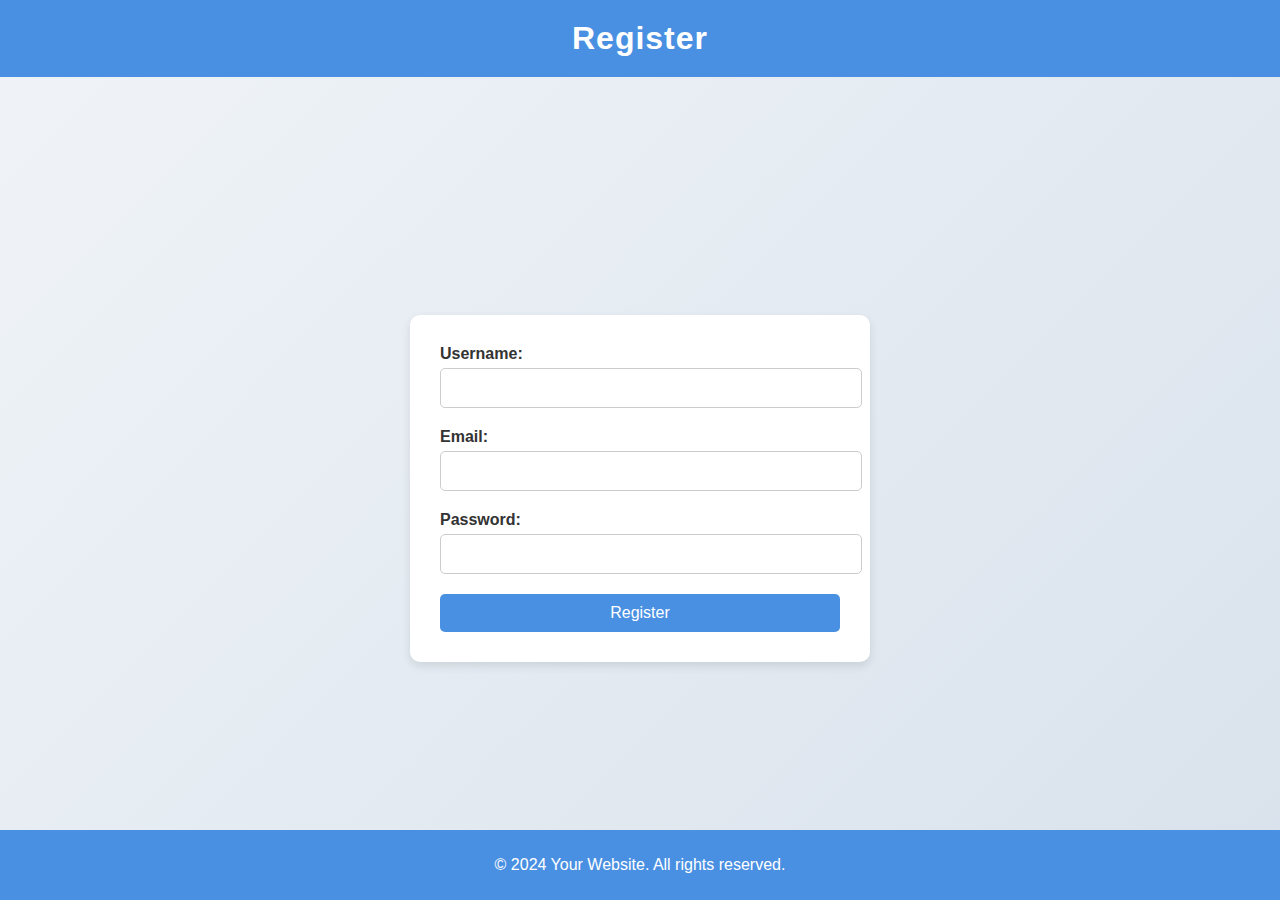
<file: company/five/index.html>
<!DOCTYPE html>
<html lang="en">
<head>
    <meta charset="UTF-8">
    <meta name="viewport" content="width=device-width, initial-scale=1.0">
    <title>Registration</title>
    <link rel="stylesheet" href="style.css">
</head>
<body>
    <header>
        <h1>Register</h1>
    </header>

    <main>
        <form action="connect.php" method="post">
            <div class="form-group">
                <label for="username">Username:</label>
                <input type="text" id="username" name="username" required>
            </div>
            <div class="form-group">
                <label for="email">Email:</label>
                <input type="email" id="email" name="email" required>
            </div>
            <div class="form-group">
                <label for="password">Password:</label>
                <input type="password" id="password" name="password" required>
            </div>
            <button type="submit">Register</button>
        </form>
    </main>

    <footer>
        <p>&copy; 2024 Your Website. All rights reserved.</p>
    </footer>
</body>
</html>
</file>
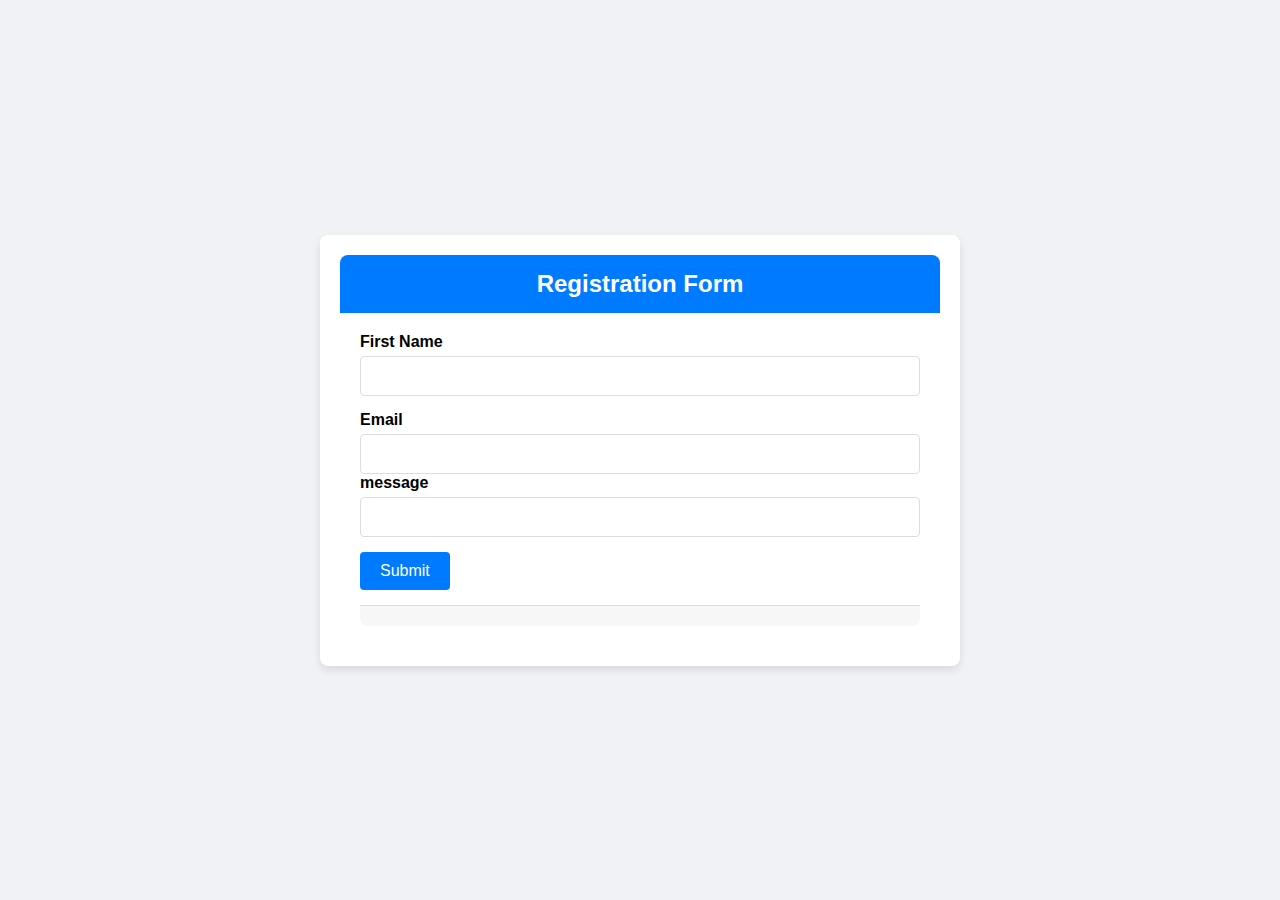
<file: company/four/index.html>
<!DOCTYPE html>
<html>
  <head>
    <title>Registration Page</title>
    <link rel="stylesheet" type="text/css" href="style.css" />
  </head>
  <body>
    <div class="container">
      <div class="row col-md-6 col-md-offset-3">
        <div class="panel panel-primary">
          <div class="panel-heading text-center">
            <h1>Registration Form</h1>
          </div>
          <div class="panel-body">
            <form action="connect.php" method="post">
              <div class="form-group">
                <label for="firstName">First Name</label>
                <input
                  type="text"
                  class="form-control"
                  id="firstName"
                  name="firstName"
                />
              </div>
              <!-- <div class="form-group">
                <label for="lastName">Last Name</label>
                <input
                  type="text"
                  class="form-control"
                  id="lastName"
                  name="lastName"
                />
              </div>
              <div class="form-group">
                <label for="gender">Gender</label>
                <div>
                  <label for="male" class="radio-inline"
                    ><input
                      type="radio"
                      name="gender"
                      value="m"
                      id="male"
                    />Male</label 
                   >
                  <label for="female" class="radio-inline"
                    ><input
                      type="radio"
                      name="gender"
                      value="f"
                      id="female"
                    />Female</label
                  >
                  <label for="others" class="radio-inline"
                    ><input
                      type="radio"
                      name="gender"
                      value="o"
                      id="others"
                    />Others</label
                  >
                </div>
              </div> -->
              <div class="form-group">
                <label for="email">Email</label>
                <input
                  type="text"
                  class="form-control"
                  id="email"
                  name="email"
                />
              <!-- </div>
              <div class="form-group">
                <label for="password">Password</label>
                <input
                  type="password"
                  class="form-control"
                  id="password"
                  name="password"
                />
              </div> 
                  <div class="form-group">
                <label for="number">Phone Number</label>
                <input
                  type="number"
                  class="form-control"
                  id="number"
                  name="number"
                />
              </div> -->
              <div class="form-group">
                <label for="message">message</label>
                <input
                  type="text"
                  class="form-control"
                  id="message"
                  name="message"
                />
              </div>
              <input type="submit" class="btn btn-primary" />
            </form>
          </div>
          <div class="panel-footer text-right">
            <small></small>
          </div>
        </div>
      </div>
    </div>
  
  </body>
</html>
</file>
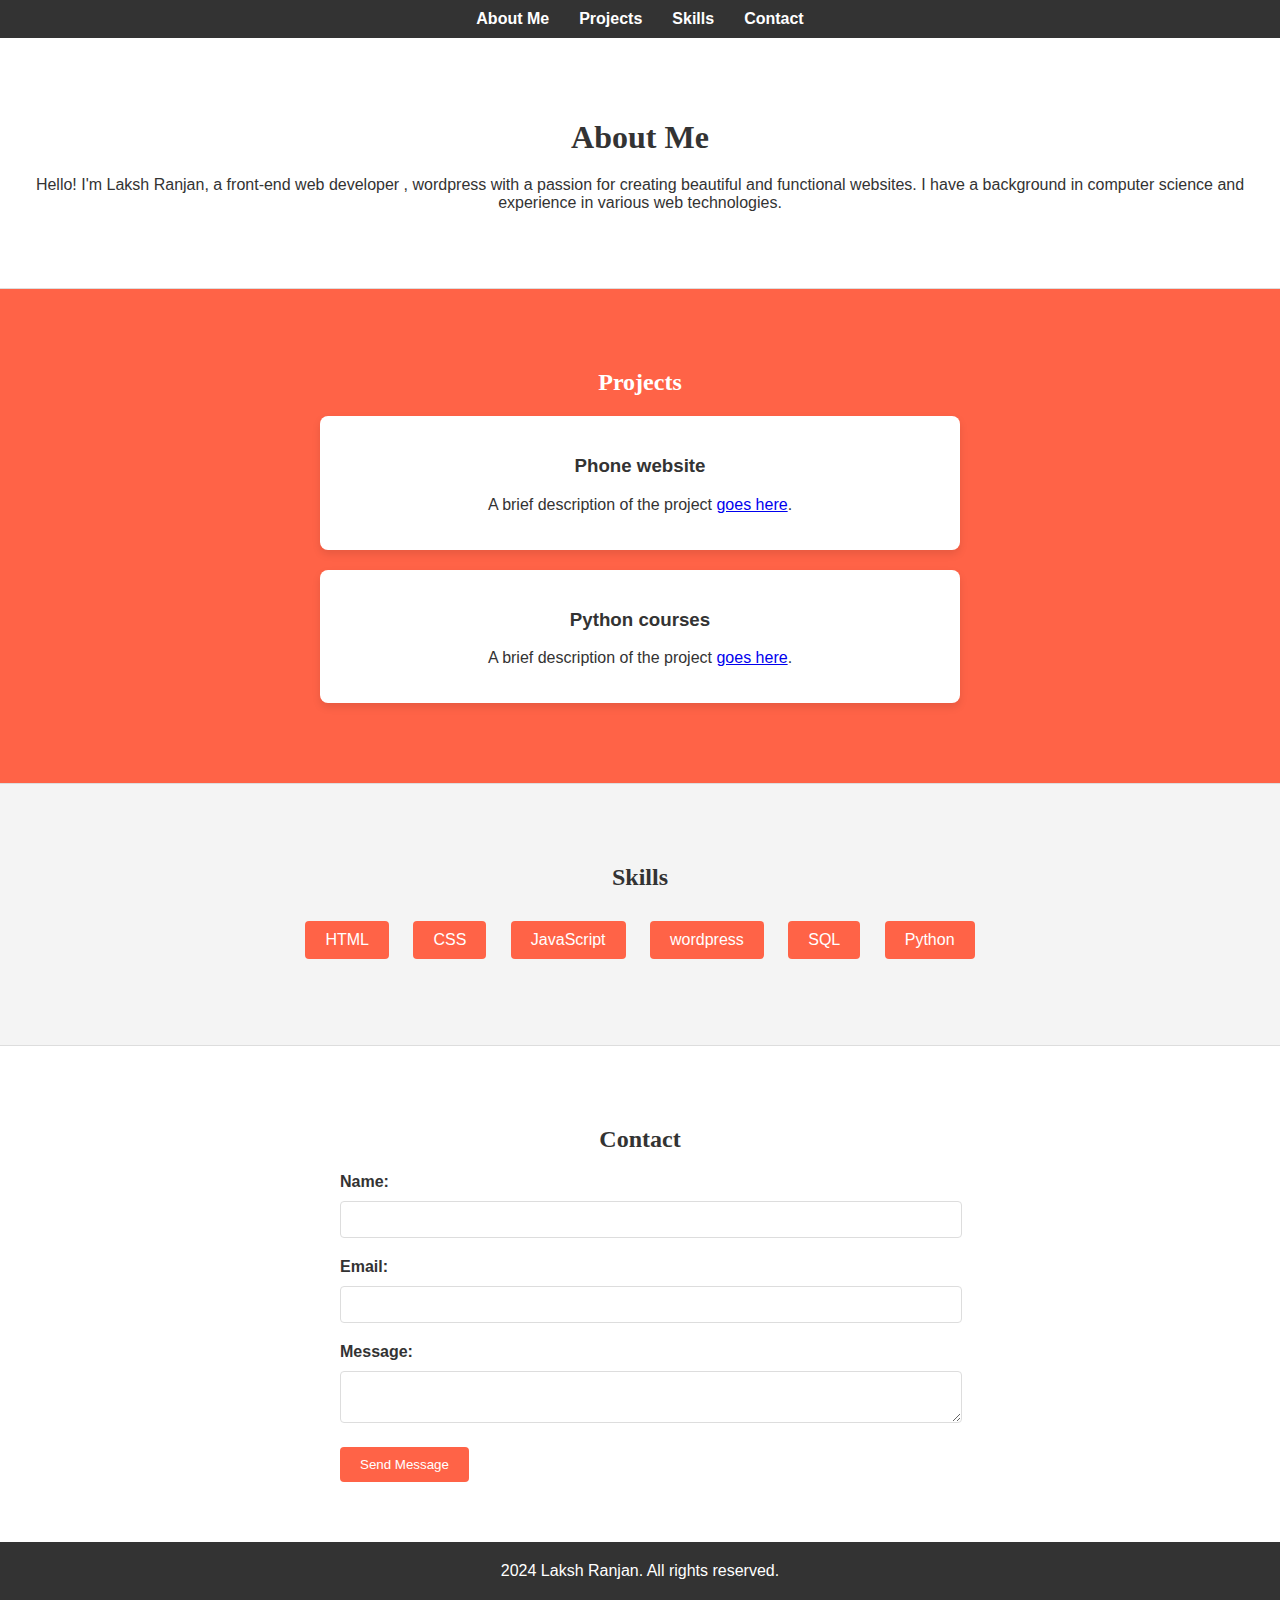
<file: company/three/index.html>
<!DOCTYPE html>
<html lang="en">
<head>
    <meta charset="UTF-8">
    <meta name="viewport" content="width=device-width, initial-scale=1.0">
    <title>Personal Portfolio</title>
    <link rel="stylesheet" href="style.css">
</head>
<body>
    <header>
        <nav>
            <ul>
                <li><a href="#about">About Me</a></li>
                <li><a href="#projects">Projects</a></li>
                <li><a href="#skills">Skills</a></li>
                <li><a href="#contact">Contact</a></li>
            </ul>
        </nav>
    </header>
    
    <section id="about">
        <h1>About Me</h1>
        <p>Hello! I'm Laksh Ranjan, a front-end web developer , wordpress with a passion for creating beautiful and functional websites. I have a background in computer science and experience in various web technologies.</p>
    </section>
    
    <section id="projects">
        <h2>Projects</h2>
        <div class="project">
            <h3>Phone website</h3>
            <p>A brief description of the project <a href="/laksh-project/index.html">goes here</a>.</p>
        </div>
        <div class="project">
            <h3>Python courses</h3>
            <p>A brief description of the project <a href="https://lakshranjan.navneetsetia.com/">goes here</a>.</p>
        </div>
        <!-- Add more projects as needed -->
    </section>
    
    <section id="skills">
        <h2>Skills</h2>
        <ul>
            <li>HTML</li>
            <li>CSS</li>
            <li>JavaScript</li>
            <li>wordpress</li>
            <li>SQL</li>
            <li>Python</li>
            <!-- Add more skills as needed -->
        </ul>
    </section>
    
    <section id="contact">
        <h2>Contact</h2>
        <form action="#" method="post">
            <label for="name">Name:</label>
            <input type="text" id="name" name="name" required>
            
            <label for="email">Email:</label>
            <input type="email" id="email" name="email" required>
            
            <label for="message">Message:</label>
            <textarea id="message" name="message" required></textarea>
            
            <button type="submit">Send Message</button>
        </form>
    </section>
    
    <footer>
        <p> 2024 Laksh Ranjan. All rights reserved.</p>
    </footer>
</body>
</html>
</file>
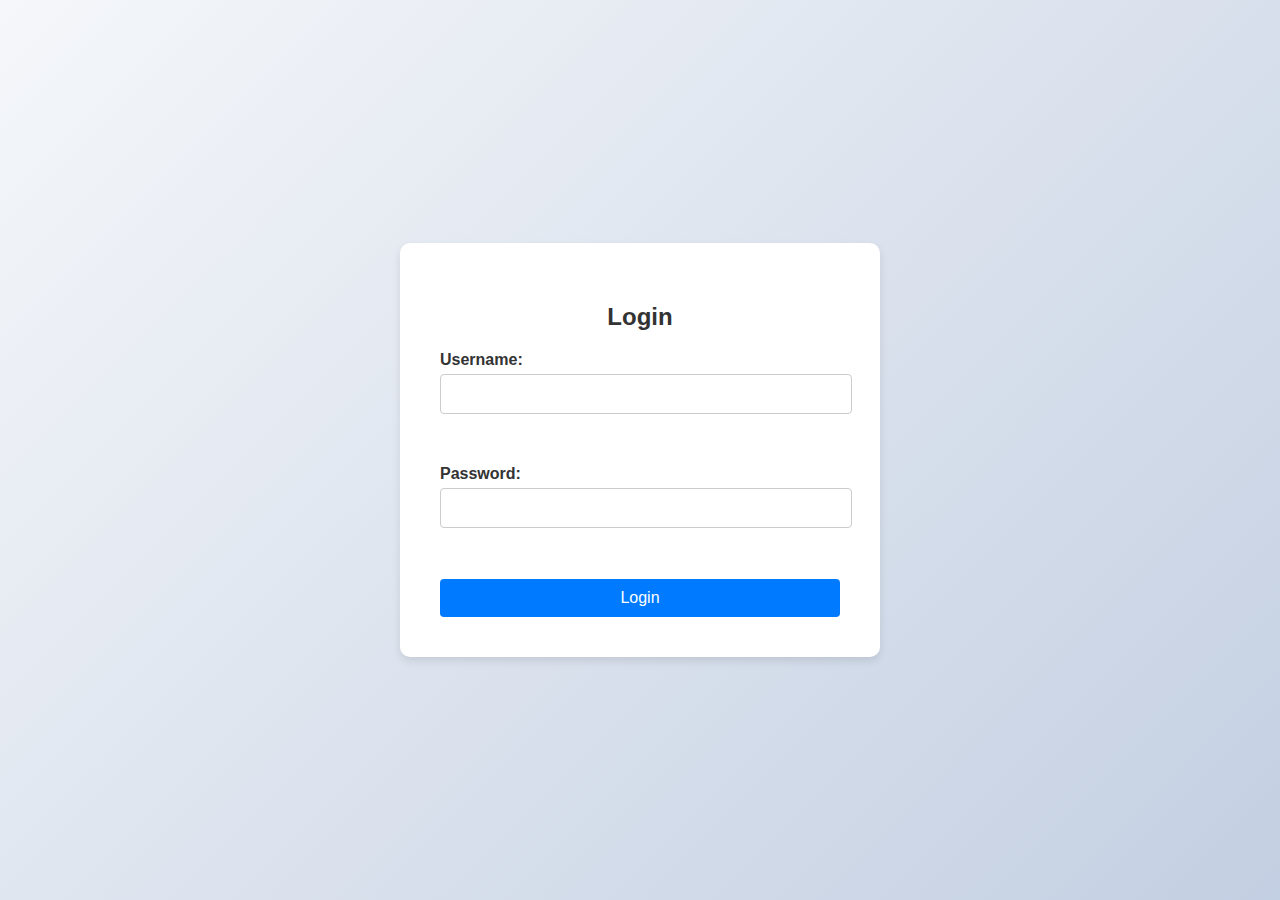
<file: company/six/question6.html>
<!DOCTYPE html>
<html lang="en">
<head>
    <meta charset="UTF-8">
    <meta name="viewport" content="width=device-width, initial-scale=1.0">
    <title>Login Page</title>
    <link rel="stylesheet" href="sye.css">
</head>
<body>


    <div class="container">
        <h2>Login</h2>
        <form action="login.php" method="post">
            <label for="username">Username:</label>
            <input type="text" id="username" name="username" required><br><br>
            <label for="password">Password:</label>
            <input type="password" id="password" name="password" required><br><br>
            <button type="submit">Login</button>
        </form>
    </div>
</body>
</html>
</file>
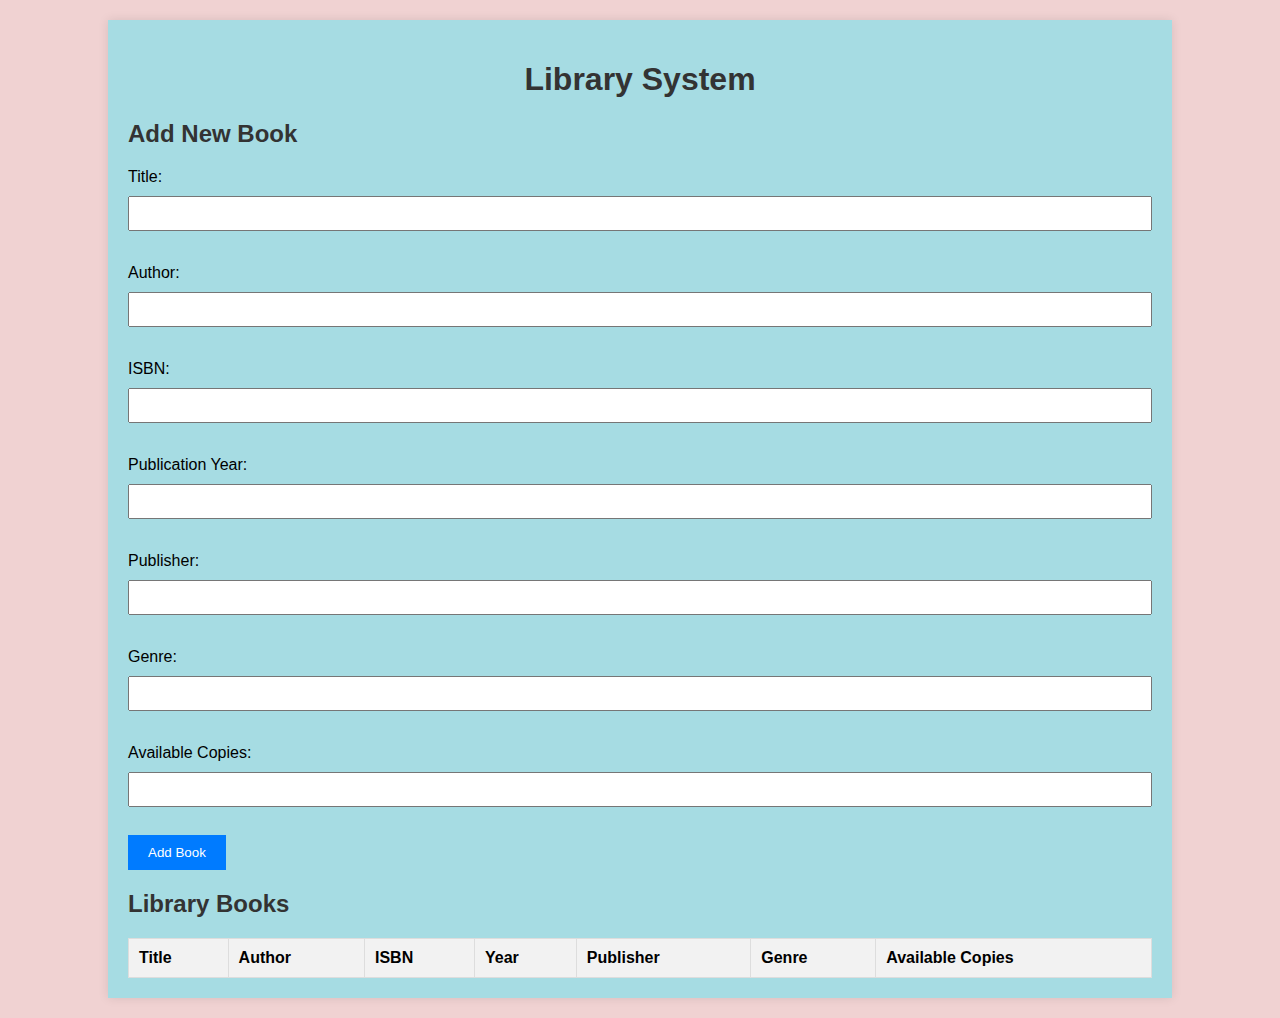
<file: company/two/question2.html>
<!DOCTYPE html>
<html lang="en">
<head>
  <meta charset="UTF-8">
  <meta name="viewport" content="width=device-width, initial-scale=1.0">
  <title>Library System</title>
  <link rel="stylesheet" href="2.css">
</head>
<body>
  <div class="container">
    <h1><center>Library System</center></h1>
    <form id="addBookForm">
      <h2>Add New Book</h2>
      <label for="title">Title:</label>
      <input type="text" id="title" name="title" required><br><br>
      <label for="author">Author:</label>
      <input type="text" id="author" name="author" required><br><br>
      <label for="isbn">ISBN:</label>
      <input type="text" id="isbn" name="isbn" required pattern="\d{13}"><br><br>
      <label for="year">Publication Year:</label>
      <input type="number" id="year" name="year" min="1000" max="9999" required><br><br>
      <label for="publisher">Publisher:</label>
      <input type="text" id="publisher" name="publisher"><br><br>
      <label for="genre">Genre:</label>
      <input type="text" id="genre" name="genre"><br><br>
      <label for="copies">Available Copies:</label>
      <input type="number" id="copies" name="copies" min="1" required><br><br>
      <button type="submit">Add Book</button>
    </form>
    <h2>Library Books</h2>
    <table id="booksTable">
      <thead>
        <tr>
          <th>Title</th>
          <th>Author</th>
          <th>ISBN</th>
          <th>Year</th>
          <th>Publisher</th>
          <th>Genre</th>
          <th>Available Copies</th>
        </tr>
      </thead>
      <tbody>
        <!-- Book entries will be dynamically inserted here -->
      </tbody>
    </table>
  </div>
  <script src="2.js"></script>
</body>
</html>
</file>
<file: company/five/style.css>
/* General Styles */
body {
    font-family: 'Segoe UI', Tahoma, Geneva, Verdana, sans-serif;
    background: linear-gradient(135deg, #f0f4f8, #d9e2ec);
    margin: 0;
    display: flex;
    flex-direction: column;
    min-height: 100vh;
}

header {
    background-color: #4a90e2;
    color: #fff;
    padding: 20px 0;
    text-align: center;
}

header h1 {
    margin: 0;
    font-size: 2em;
    letter-spacing: 1px;
}

main {
    flex: 1;
    display: flex;
    justify-content: center;
    align-items: center;
    padding: 20px;
}

form {
    background-color: #fff;
    padding: 30px;
    border-radius: 10px;
    box-shadow: 0 4px 10px rgba(0, 0, 0, 0.1);
    width: 100%;
    max-width: 400px;
}

.form-group {
    margin-bottom: 20px;
}

.form-group label {
    display: block;
    margin-bottom: 5px;
    font-weight: bold;
    color: #333;
}

.form-group input {
    width: 100%;
    padding: 10px;
    border: 1px solid #ccc;
    border-radius: 5px;
    font-size: 1em;
}

.form-group input:focus {
    border-color: #4a90e2;
    box-shadow: 0 0 5px rgba(74, 144, 226, 0.5);
    outline: none;
}

button {
    background-color: #4a90e2;
    color: #fff;
    padding: 10px 20px;
    border: none;
    border-radius: 5px;
    font-size: 1em;
    cursor: pointer;
    transition: background-color 0.3s ease;
    width: 100%;
}

button:hover {
    background-color: #357ab8;
}

footer {
    background-color: #4a90e2;
    color: #fff;
    text-align: center;
    padding: 10px 0;
    position: fixed;
    bottom: 0;
    width: 100%;
}
</file>
<file: company/four/style.css>
/* General Styles */
body {
    font-family: 'Arial', sans-serif;
    background-color: #f0f2f5;
    margin: 0;
    padding: 0;
    display: flex;
    justify-content: center;
    align-items: center;
    height: 100vh;
}

.container {
    width: 100%;
    max-width: 600px;
    margin: 0 auto;
    padding: 20px;
    box-shadow: 0 4px 8px rgba(0, 0, 0, 0.1);
    background-color: #fff;
    border-radius: 8px;
}

.panel {
    border: none;
}

.panel-primary {
    border-color: #007bff;
}

.panel-heading {
    background-color: #007bff;
    color: #fff;
    padding: 15px;
    border-top-left-radius: 8px;
    border-top-right-radius: 8px;
}

.panel-heading h1 {
    margin: 0;
    font-size: 24px;
}

.panel-body {
    padding: 20px;
}

.form-group {
    margin-bottom: 15px;
}

.form-group label {
    display: block;
    margin-bottom: 5px;
    font-weight: bold;
}

.form-control {
    width: 100%;
    padding: 10px;
    border: 1px solid #ddd;
    border-radius: 4px;
    box-sizing: border-box;
    font-size: 16px;
}

.form-control:focus {
    border-color: #007bff;
    outline: none;
    box-shadow: 0 0 5px rgba(0, 123, 255, 0.5);
}

.btn-primary {
    background-color: #007bff;
    color: #fff;
    padding: 10px 20px;
    border: none;
    border-radius: 4px;
    cursor: pointer;
    font-size: 16px;
    transition: background-color 0.3s;
}

.btn-primary:hover {
    background-color: #0056b3;
}

.panel-footer {
    padding: 10px 15px;
    background-color: #f7f7f7;
    border-bottom-left-radius: 8px;
    border-bottom-right-radius: 8px;
    border-top: 1px solid #ddd;
}

.text-center {
    text-align: center;
}

.text-right {
    text-align: right;
}

@media (max-width: 768px) {
    .container {
        padding: 10px;
    }
    
    .panel-heading h1 {
        font-size: 20px;
    }
}
</file>
<file: company/three/style.css>
/* General Styles */
body {
    font-family: 'Arial', sans-serif;
    margin: 0;
    padding: 0;
    background-color: #f4f4f4;
    color: #333;
}

header {
    background-color: #333;
    color: #fff;
    padding: 10px 0;
}

header nav ul {
    list-style: none;
    padding: 0;
    margin: 0;
    display: flex;
    justify-content: center;
}

header nav ul li {
    margin: 0 15px;
}

header nav ul li a {
    color: #fff;
    text-decoration: none;
    font-weight: bold;
    transition: color 0.3s;
}

header nav ul li a:hover {
    color: #ff6347;
}

section {
    padding: 40px 20px;
    text-align: center;
}

h1, h2 {
    margin-bottom: 20px;
    font-family: 'Georgia', serif;
}

#about {
    background-color: #fff;
    padding: 60px 20px;
    border-bottom: 1px solid #ddd;
}

#projects {
    background-color: #ff6347;
    color: #fff;
    padding: 60px 20px;
    border-bottom: 1px solid #ddd;
}

.project {
    background-color: #fff;
    color: #333;
    margin: 20px auto;
    padding: 20px;
    max-width: 600px;
    border-radius: 8px;
    box-shadow: 0 4px 8px rgba(0, 0, 0, 0.1);
}

#skills {
    background-color: #f4f4f4;
    padding: 60px 20px;
    border-bottom: 1px solid #ddd;
}

#skills ul {
    list-style: none;
    padding: 0;
}

#skills ul li {
    display: inline-block;
    background-color: #ff6347;
    color: #fff;
    padding: 10px 20px;
    margin: 10px;
    border-radius: 4px;
    transition: background-color 0.3s;
}

#skills ul li:hover {
    background-color: #333;
}

#contact {
    background-color: #fff;
    padding: 60px 20px;
}

form {
    max-width: 600px;
    margin: 0 auto;
    text-align: left;
}

form label {
    display: block;
    margin-bottom: 10px;
    font-weight: bold;
}

form input, form textarea {
    width: 100%;
    padding: 10px;
    margin-bottom: 20px;
    border: 1px solid #ddd;
    border-radius: 4px;
}

form button {
    background-color: #ff6347;
    color: #fff;
    padding: 10px 20px;
    border: none;
    border-radius: 4px;
    cursor: pointer;
    transition: background-color 0.3s;
}

form button:hover {
    background-color: #333;
}

footer {
    background-color: #333;
    color: #fff;
    text-align: center;
    padding: 20px 0;
    position: relative;
    bottom: 0;
    width: 100%;
}

footer p {
    margin: 0;
}
</file>
<file: company/six/sye.css>
body {
    font-family: Arial, sans-serif;
    background-color: #f2f2f2;
    margin: 0;
    padding: 0;
}

.container {
    width: 400px;
    margin: 50px auto;
    background-color: #fff;
    padding: 20px;
    border-radius: 5px;
    box-shadow: 0 0 10px rgba(0, 0, 0, 0.1);
}/* General Styles */
body {
    font-family: 'Helvetica Neue', Helvetica, Arial, sans-serif;
    background: linear-gradient(135deg, #f5f7fa, #c3cfe2);
    display: flex;
    justify-content: center;
    align-items: center;
    height: 100vh;
    margin: 0;
}

.container {
    background-color: #ffffff;
    padding: 40px;
    border-radius: 10px;
    box-shadow: 0 4px 8px rgba(0, 0, 0, 0.1);
    width: 100%;
    max-width: 400px;
    text-align: center;
}

h2 {
    margin-bottom: 20px;
    color: #333;
}

form {
    display: flex;
    flex-direction: column;
}

label {
    text-align: left;
    margin-bottom: 5px;
    font-weight: bold;
    color: #333;
}

input[type="text"], input[type="password"] {
    padding: 10px;
    margin-bottom: 20px;
    border: 1px solid #ccc;
    border-radius: 5px;
    font-size: 16px;
}

input[type="text"]:focus, input[type="password"]:focus {
    border-color: #007bff;
    box-shadow: 0 0 5px rgba(0, 123, 255, 0.5);
    outline: none;
}

button {
    background-color: #007bff;
    color: #fff;
    padding: 10px;
    border: none;
    border-radius: 5px;
    font-size: 16px;
    cursor: pointer;
    transition: background-color 0.3s;
}

button:hover {
    background-color: #0056b3;
}

@media (max-width: 768px) {
    .container {
        padding: 20px;
    }
}


h2 {
    text-align: center;
    color: #333;
}

form {
    margin-top: 20px;
}

label {
    display: block;
    margin-bottom: 5px;
    color: #333;
}

input[type="text"],
input[type="password"] {
    width: calc(100% - 10px);
    padding: 10px;
    margin-bottom: 15px;
    border: 1px solid #ccc;
    border-radius: 4px;
}

button {
    width: 100%;
    padding: 10px;
    background-color: #007bff;
    border: none;
    border-radius: 4px;
    color: #fff;
    cursor: pointer;
}

button:hover {
    background-color: #0056b3;
}

.dashboard {
    text-align: center;
    margin-top: 50px;
}

.dashboard h2 {
    color: #333;
}

.dashboard p {
    color: #666;
}

.dashboard a {
    display: inline-block;
    margin-top: 20px;
    padding: 10px 20px;
    background-color: #007bff;
    color: #fff;
    text-decoration: none;
    border-radius: 4px;
}

.dashboard a:hover {
    background-color: #0056b3;
}
</file>
<file: company/two/2.css>
body {
  font-family: Arial, sans-serif;
  background-color: #f0d2d2;
  margin: 0;
  padding: 0;
}

.container {
  width: 80%;
  margin: 20px auto;
  padding: 20px;
  background-color: #a6dce3;
  box-shadow: 0 0 10px rgba(0, 0, 0, 0.1);
}

h1, h2 {
  color: #333;
}

form {
  margin-bottom: 20px;
}

label {
  display: block;
  margin: 5px 0;
}

input {
  width: 100%;
  padding: 8px;
  margin: 5px 0 10px;
  box-sizing: border-box;
}

button {
  padding: 10px 20px;
  background-color: #007BFF;
  color: #fff;
  border: none;
  cursor: pointer;
}

button:hover {
  background-color: #0056b3;
}

table {
  width: 100%;
  border-collapse: collapse;
  margin-top: 20px;
}

th, td {
  padding: 10px;
  border: 1px solid #ddd;
  text-align: left;
}

th {
  background-color: #f2f2f2;
}
</file>
